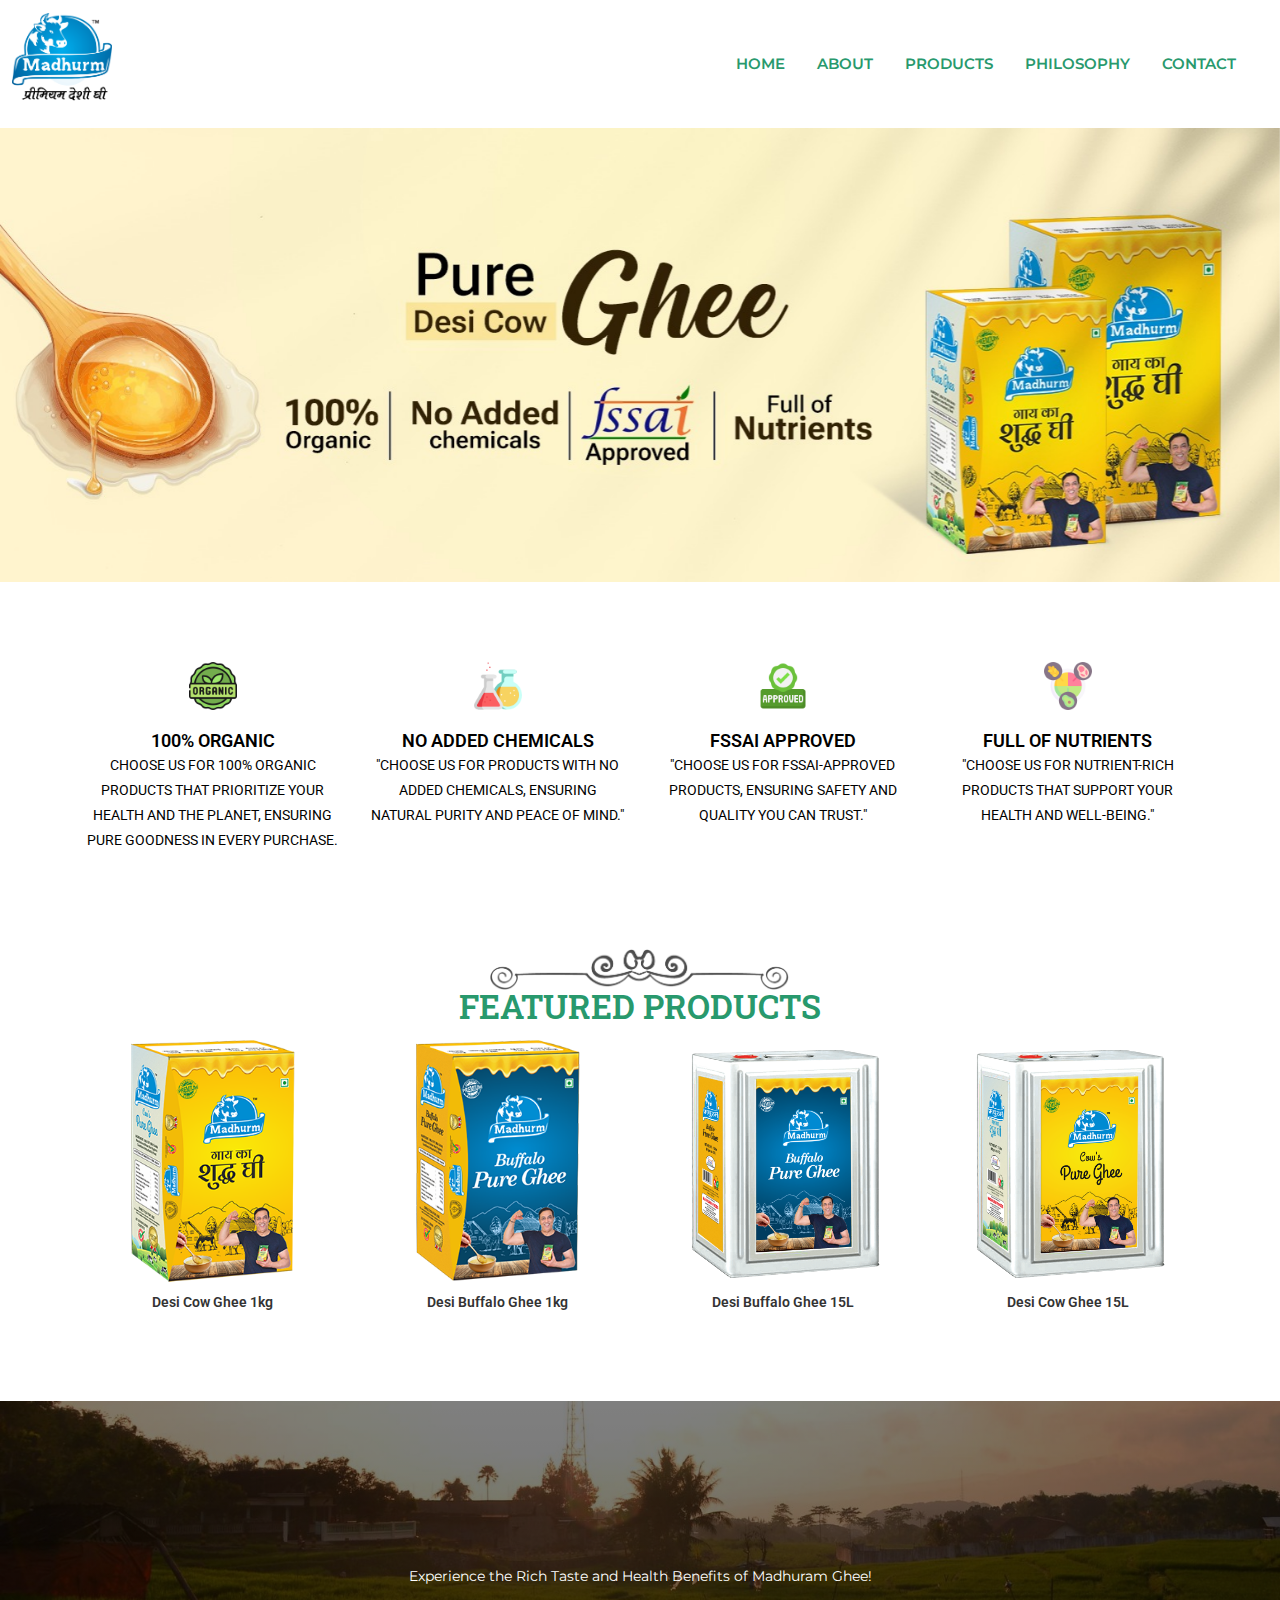
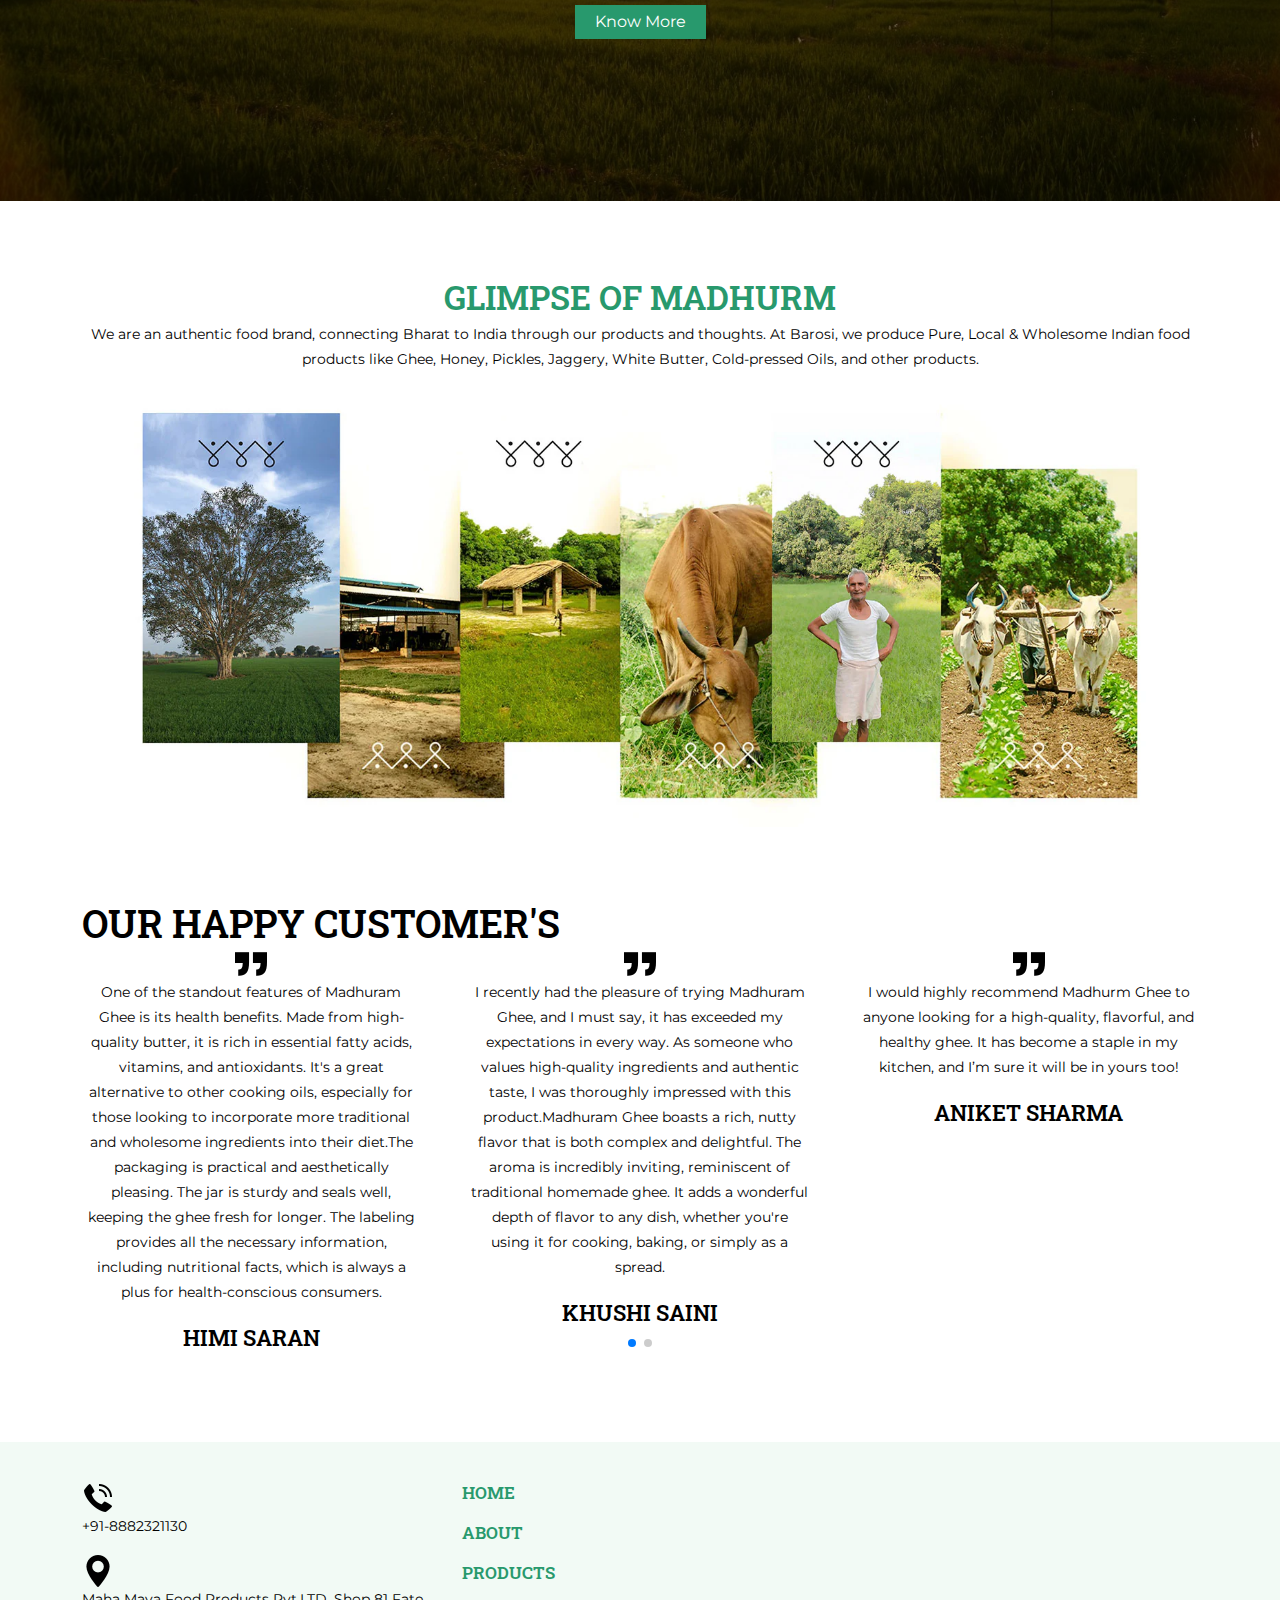
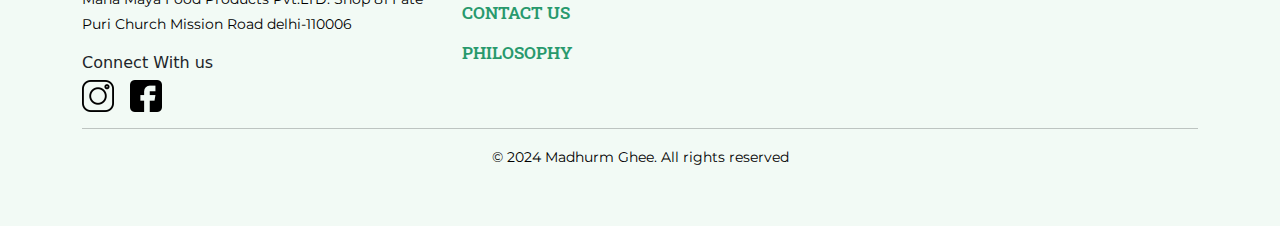
<file: index.html>
<!doctype html>
<html lang="en">

<head>
    <meta charset="utf-8">
    <meta name="viewport" content="width=device-width, initial-scale=1">
    <title>Madhurm Ghee</title>
    <link rel="stylesheet" href="CSS/style.css">
    <link href="https://cdn.jsdelivr.net/npm/bootstrap@5.3.3/dist/css/bootstrap.min.css" rel="stylesheet"
        integrity="sha384-QWTKZyjpPEjISv5WaRU9OFeRpok6YctnYmDr5pNlyT2bRjXh0JMhjY6hW+ALEwIH" crossorigin="anonymous">
    <link rel="preconnect" href="https://fonts.googleapis.com">
    <link rel="preconnect" href="https://fonts.gstatic.com" crossorigin>
    <link href="https://fonts.googleapis.com/css2?family=Montserrat:ital,wght@0,100..900;1,100..900&family=Roboto+Slab:wght@100..900&family=Roboto:ital,wght@0,100;0,300;0,400;0,500;0,700;0,900;1,100;1,300;1,400;1,500;1,700;1,900&display=swap"
        rel="stylesheet">
    <link rel="stylesheet" href="https://unpkg.com/aos@next/dist/aos.css" />
    <!-- Link Swiper's CSS -->
    <link rel="stylesheet" href="https://cdn.jsdelivr.net/npm/swiper@11/swiper-bundle.min.css" />
    <style>
        .swiper {
          width: 100%;
          height: 100%;
        }
        .swiper-slide {
          text-align: center;
          font-size: 18px;
          background: #fff;
          display: flex;
          justify-content: center;
          align-items: center;
        }
    </style>
</head>

<body>

    <header>
        <!-- <div class="container top-nav">
            <div class="d-flex  justify-content-between ">
                <div class="d-flex align-items-center gap-2">
                    <a
                        href="https://www.instagram.com/madhurmghee?utm_source=ig_web_button_share_sheet&igsh=ZDNlZDc0MzIxNw==">
                        <div class="img-box"><img src="Images/instagram.png" width="32px" alt=""></div>
                    </a>
                    <a href="https://www.facebook.com/MadhurmGheeIndia/">
                        <div class="img-box"><img src="Images/facebook.png" width="32px" alt=""></div>
                    </a>
                </div>
                <div class="d-flex align-items-center gap-2">
                    <img src="Images/telephone-call.png" width="32px" alt="">
                    <p class="m-0">+91-8882321130</p>
                </div>
            </div>
        </div>
        <hr class="m-0"> -->
        <nav class="navbar navbar-dark navbar-expand-lg">
            <div class="container-fluid">
              <a class="navbar-brand" href="index.html">
                <img src="Images/logo.png" width="100px" alt="">
              </a>
              <button class="navbar-toggler" type="button" style="background: #000;" data-bs-toggle="offcanvas" data-bs-target="#offcanvasDarkNavbar" aria-controls="offcanvasDarkNavbar" aria-label="Toggle navigation">
                <span class="navbar-toggler-icon"></span>
              </button>
              <div class="offcanvas offcanvas-start" tabindex="-1" id="offcanvasDarkNavbar" aria-labelledby="offcanvasDarkNavbarLabel">
                <div class="offcanvas-header">
                  <h5 class="offcanvas-title" id="offcanvasDarkNavbarLabel">
                    <img src="Images/logo.png" width="100px" alt="">
                  </h5>
                  <button type="button" class="btn-close" data-bs-dismiss="offcanvas" aria-label="Close"></button>
                </div>
                <div class="offcanvas-body">
                  <ul class="navbar-nav justify-content-end flex-grow-1 pe-3">
                    <li class="nav-item px-2">
                        <a class="nav-link" href="index.html">Home</a>
                    </li>
                    <li class="nav-item px-2">
                        <a class="nav-link" href="about.html">About</a>
                    </li>
                    <li class="nav-item px-2">
                        <a class="nav-link" href="products.html">Products</a>
                    </li>
                    <li class="nav-item px-2">
                        <a class="nav-link" href="philosophy.html">Philosophy</a>
                    </li>
                    <li class="nav-item px-2">
                        <a class="nav-link" href="contact.html">Contact</a>
                    </li>
                  </ul>
                </div>
              </div>
            </div>
          </nav>
    </header>

    <main>
        <section class="banner" id="home">
            <div id="carouselExampleInterval" class="carousel slide" data-bs-ride="carousel" data-bs-pause="false">
                <div class="carousel-inner">
                    <div class="carousel-item active" data-bs-interval="3000">
                        <img src="Images/banner.jpg" class="img-fluid d-none d-lg-block" alt="">
                        <img src="Images/mobile-banner.jpg" class="img-fluid d-block d-lg-none" width="100%"
                            height="100%" alt="">
                    </div>
                    <div class="carousel-item" data-bs-interval="3000">
                        <img src="Images/banner-2.jpg" class="img-fluid d-none d-lg-block" alt="">
                        <img src="Images/mobile-banner-2.jpg" class="img-fluid d-block d-lg-none" width="100%"
                            height="100%" alt="">
                    </div>
                </div>
            </div>
        </section>

        <section class="about" id="about">
            <div class="container">
                <div class="row">
                    <div class="col-lg-3 col-6 text-center">
                        <div class="col-box">
                            <img src="Images/organic.png" width="48" alt="">
                            <h3>100% Organic</h3>
                            <p>Choose us for 100% organic products that prioritize your health and the planet, ensuring
                                pure goodness in every purchase.</p>
                        </div>
                    </div>
                    <div class="col-lg-3 col-6 text-center">
                        <div class="col-box">
                            <img src="Images/chemistry.png" width="48" alt="">
                            <h3>No Added Chemicals</h3>
                            <p>"Choose us for products with no added chemicals, ensuring natural purity and peace of
                                mind."</p>
                        </div>
                    </div>
                    <div class="col-lg-3 col-6 text-center">
                        <div class="col-box">
                            <img src="Images/approved.png" width="48" alt="">
                            <h3>Fssai Approved</h3>
                            <p>"Choose us for FSSAI-approved products, ensuring safety and quality you can trust."</p>
                        </div>
                    </div>
                    <div class="col-lg-3 col-6 text-center">
                        <div class="col-box">
                            <img src="Images/nutrition.png" width="48" alt="">
                            <h3>Full Of Nutrients</h3>
                            <p>"Choose us for nutrient-rich products that support your health and well-being."</p>
                        </div>
                    </div>
                </div>
            </div>
        </section>

        <section class="products" id="product">
            <div class="container">
                <div class="row">
                    <div class="col-12 text-center">
                        <img src="Images/vector-6.png" class="vector" alt="">
                        <h2>Featured Products</h2>
                    </div>
                    <div class="col-lg-3 col-6">
                        <div class="box text-center">
                            <img src="Images/1kg-one.png" class="product img-fluid" alt="">
                            <h4>Desi Cow Ghee 1kg</h4>
                        </div>
                    </div>
                    <div class="col-lg-3 col-6">
                        <div class="box text-center">
                            <img src="Images/1kg-two.png" class="product img-fluid" alt="">
                            <h4>Desi Buffalo Ghee 1kg</h4>
                        </div>
                    </div>
                    <div class="col-lg-3 col-6">

                        
                        <div class="box text-center">
                            <img src="Images/15-kg-buffalo.png" class="product img-fluid" alt="">
                            <h4>Desi Buffalo Ghee 15L</h4>
                        </div>
                    </div>
                    <div class="col-lg-3 col-6">
                        <div class="box text-center">
                            <img src="Images/15-kg-cow.png" class="product img-fluid" alt="">
                            <h4>Desi Cow Ghee 15L</h4>
                        </div>
                    </div>
                </div>
            </div>
        </section>

        <section class="bg">
            <p>Experience the Rich Taste and Health Benefits of Madhuram Ghee!</p>
            <button><a href="contact.html">Know More</a></button>
        </section>

        <section class="gallery">
            <div class="container">
                <div class="row">
                    <div class="col-12 text-center">
                        <h2>Glimpse of Madhurm</h2>
                        <p>We are an authentic food brand, connecting Bharat to India through our products and thoughts.
                            At Barosi, we produce Pure, Local & Wholesome Indian food products like Ghee, Honey,
                            Pickles, Jaggery, White Butter, Cold-pressed Oils, and other products.</p>
                        <img src="Images/banner_new.webp" class="img-fluid" alt="">
                    </div>
                </div>
            </div>
        </section>

        <section class="testimonials">
            <div class="container">
                <!-- Swiper -->
                 <h2>Our Happy Customer's</h2>
                <div class="swiper mySwiper">
                    <div class="swiper-wrapper">
                    <div class="swiper-slide">
                        <div class="col-box">
                            <img src="Images/inverted-commas.png" width="32px" alt="">
                            <p>One of the standout features of Madhuram Ghee is its health benefits. Made from high-quality butter, it is rich in essential fatty acids, vitamins, and antioxidants. It's a great alternative to other cooking oils, especially for those looking to incorporate more traditional and wholesome ingredients into their diet.The packaging is practical and aesthetically pleasing. The jar is sturdy and seals well, keeping the ghee fresh for longer. The labeling provides all the necessary information, including nutritional facts, which is always a plus for health-conscious consumers.</p>
                            <h4>Himi Saran</h4>
                        </div>
                    </div>
                    <div class="swiper-slide">
                        <div class="col-box">
                            <img src="Images/inverted-commas.png" width="32px" alt="">
                            <p>I recently had the pleasure of trying Madhuram Ghee, and I must say, it has exceeded my expectations in every way. As someone who values high-quality ingredients and authentic taste, I was thoroughly impressed with this product.Madhuram Ghee boasts a rich, nutty flavor that is both complex and delightful. The aroma is incredibly inviting, reminiscent of traditional homemade ghee. It adds a wonderful depth of flavor to any dish, whether you're using it for cooking, baking, or simply as a spread.</p>
                            <h4>Khushi Saini</h4>
                        </div>
                    </div>
                    <div class="swiper-slide">
                        <div class="col-box">
                            <img src="Images/inverted-commas.png" width="32px" alt="">
                            <p>I would highly recommend Madhurm Ghee to anyone looking for a high-quality, flavorful, and healthy ghee. It has become a staple in my kitchen, and I’m sure it will be in yours too!</p>
                            <h4>Aniket Sharma</h4>
                        </div>
                    </div>
                    <div class="swiper-slide">
                        <div class="col-box">
                            <img src="Images/inverted-commas.png" width="32px" alt="">
                            <p>“Madhuram” introduces us to Sabu, Thaju, Ravi, and other bystanders in a government hospital. The film’s saccharine story explores love, relationships, and the human spirit.</p>
                            <h4>Saurav Dhakar</h4>
                        </div>
                    </div>
                    </div>
                    <div class="swiper-pagination"></div>
                </div>
            </div>
        </section>

    </main>

    <footer>
        <div class="foot">
            <div class="container">
                <div class="row">
                    <!-- <div class="col-12 lines text-center">
                        <img src="Images/vector-4.png" height="40px" alt="">
                    </div> -->
                    <div class="col-lg-4 col-12">
                        <div class="img-box"><img src="Images/telephone-call.png" width="32" alt=""></div>
                        <p>+91-8882321130</p>
                        <div class="img-box"><img src="Images/maps-and-flags.png" width="32" alt=""></div>
                        <p>Maha Maya Food Products Pvt.LTD. Shop 81 Fate Puri Church Mission Road delhi-110006</p>
                        <h6>Connect With us</h6>
                        <div class="d-flex gap-3">
                            <a
                                href="https://www.instagram.com/madhurmghee?utm_source=ig_web_button_share_sheet&igsh=ZDNlZDc0MzIxNw==">
                                <div class="img-box"><img src="Images/instagram.png" width="32px" alt=""></div>
                            </a>
                            <a href="https://www.facebook.com/MadhurmGheeIndia/">
                                <div class="img-box"><img src="Images/facebook.png" width="32px" alt=""></div>
                            </a>
                        </div>
                    </div>
                    <div class="col-lg-4 col-6">
                        <li class="mb-3"><a href="index.html">Home</a></li>
                        <li class="mb-3"><a href="about.html">About</a></li>
                        <li class="mb-3"><a href="products.html">Products</a></li>
                        <li class="mb-3"><a href="contact.html">Contact Us</a></li>
                        <li><a href="philosophy.html">Philosophy</a></li>
                    </div>
                    <div class="col-lg-4 col-6">
                        <iframe
                            src="https://www.google.com/maps/embed?pb=!1m18!1m12!1m3!1d15266325.088301029!2d67.93639210038769!3d20.90708285627668!2m3!1f0!2f0!3f0!3m2!1i1024!2i768!4f13.1!3m3!1m2!1s0x390cfdd363816b4f%3A0x160fa157b824fc33!2sMadhurm%20Desi%20Ghee%20%7C%20Chandni%20Chowk!5e0!3m2!1sen!2sin!4v1721043245165!5m2!1sen!2sin"
                            width="100%" height="200" style="border:0;" allowfullscreen="" loading="lazy"
                            referrerpolicy="no-referrer-when-downgrade"></iframe>
                    </div>
                    <div class="col-12 text-center">
                        <hr>
                        <p>© 2024 Madhurm Ghee. All rights reserved</p>
                    </div>
                </div>
            </div>
        </div>
    </footer>


    <!-- Swiper JS -->
    <script src="https://cdn.jsdelivr.net/npm/swiper@11/swiper-bundle.min.js"></script>
    
    <!-- Initialize Swiper -->
    <script>
        var swiper = new Swiper(".mySwiper", {
            slidesPerView: 1,
            spaceBetween: 10,
            pagination: {
                el: ".swiper-pagination",
                clickable: true,
            },
            breakpoints: {
                640: {
                    slidesPerView: 1,
                    spaceBetween: 20,
                },
                768: {
                    slidesPerView: 2,
                    spaceBetween: 40,
                },
                1024: {
                    slidesPerView: 3,
                    spaceBetween: 50,
                },
            },
        });
    </script>
    <script src="https://cdn.jsdelivr.net/npm/bootstrap@5.3.3/dist/js/bootstrap.bundle.min.js"
        integrity="sha384-YvpcrYf0tY3lHB60NNkmXc5s9fDVZLESaAA55NDzOxhy9GkcIdslK1eN7N6jIeHz"
        crossorigin="anonymous"></script>
    <script src="https://unpkg.com/aos@next/dist/aos.js"></script>
    <script>
        AOS.init();
    </script>

</body>

</html>
</file>
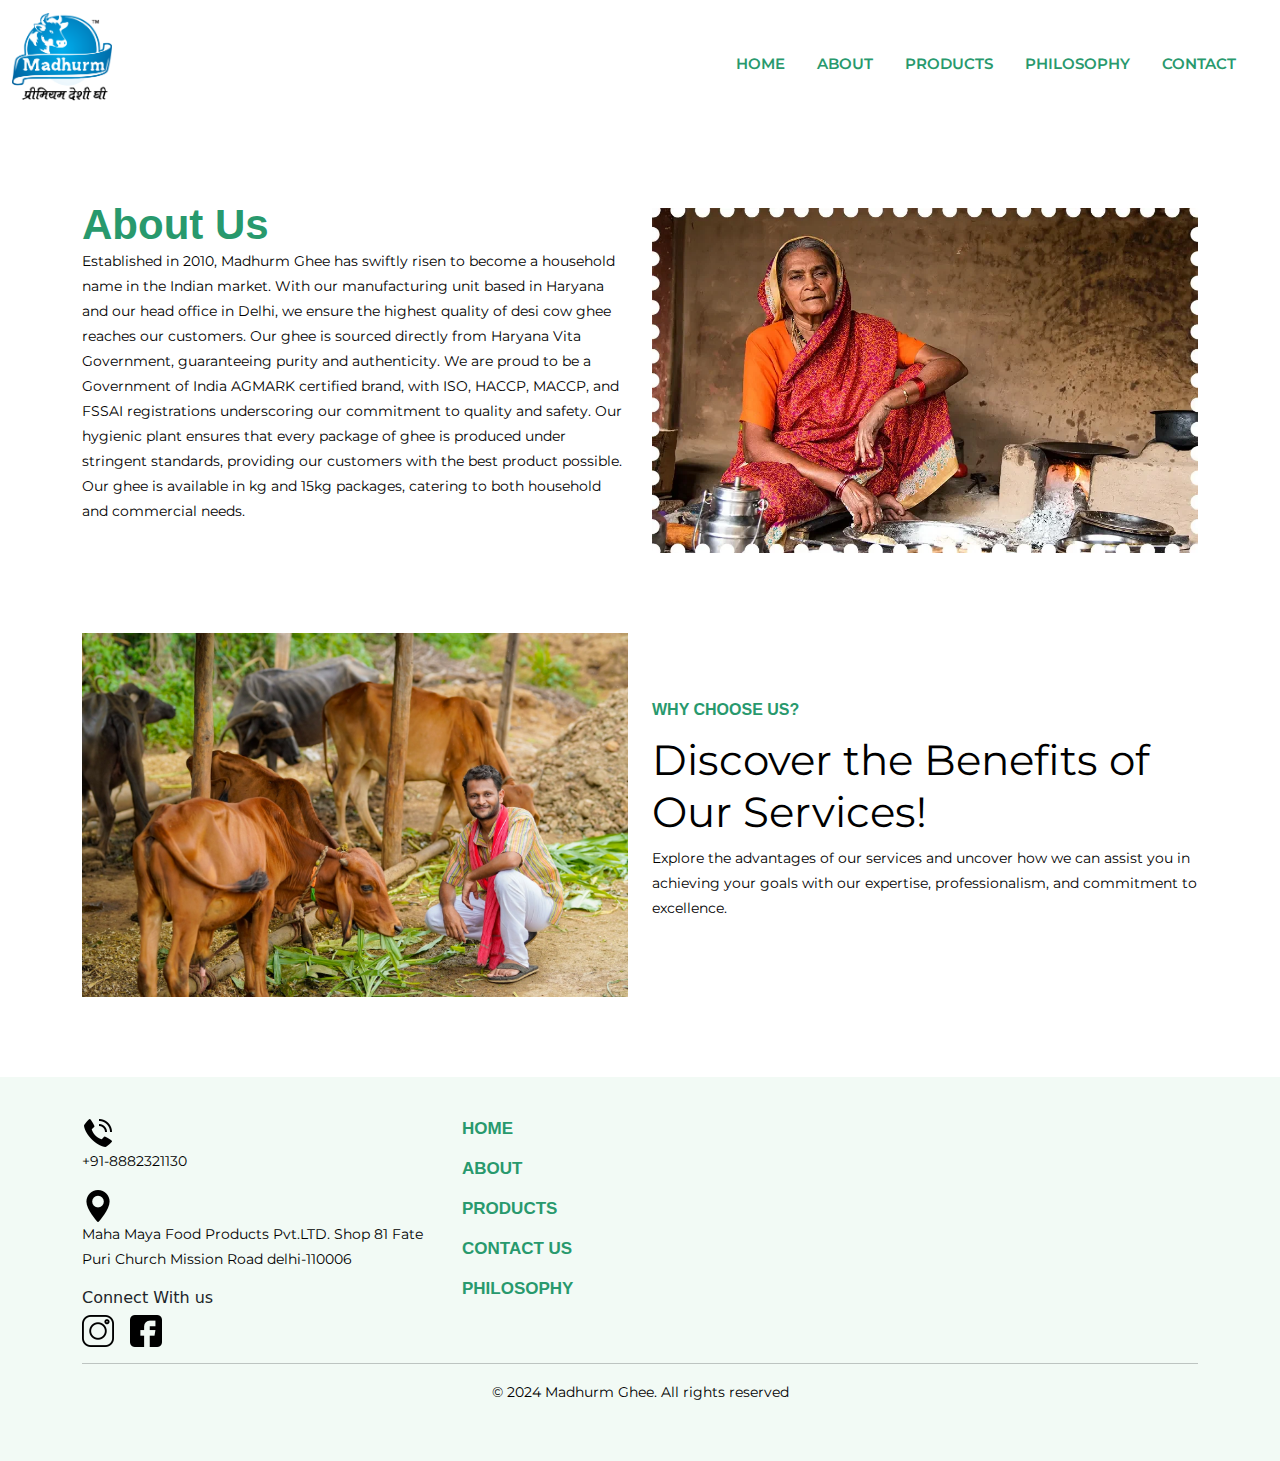
<file: about.html>
<!doctype html>
<html lang="en">

<head>
    <meta charset="utf-8">
    <meta name="viewport" content="width=device-width, initial-scale=1">
    <title>Madhurm Ghee</title>
    <link rel="stylesheet" href="CSS/style.css">
    <link href="https://cdn.jsdelivr.net/npm/bootstrap@5.3.3/dist/css/bootstrap.min.css" rel="stylesheet"
        integrity="sha384-QWTKZyjpPEjISv5WaRU9OFeRpok6YctnYmDr5pNlyT2bRjXh0JMhjY6hW+ALEwIH" crossorigin="anonymous">
    <link rel="preconnect" href="https://fonts.googleapis.com">
    <link rel="preconnect" href="https://fonts.gstatic.com" crossorigin>
    <link
        href="https://fonts.googleapis.com/css2?family=Montserrat:ital,wght@0,100..900;1,100..900&family=Oswald:wght@200..700&family=Poppins:ital,wght@0,100;0,200;0,300;0,400;0,500;0,600;0,700;0,800;0,900;1,100;1,200;1,300;1,400;1,500;1,600;1,700;1,800;1,900&display=swap"
        rel="stylesheet">
    <link rel="stylesheet" href="https://unpkg.com/aos@next/dist/aos.css" />
</head>

<body>
    <header>
        <!-- <div class="container top-nav">
            <div class="d-flex  justify-content-between ">
                <div class="d-flex align-items-center gap-2">
                    <a
                        href="https://www.instagram.com/madhurmghee?utm_source=ig_web_button_share_sheet&igsh=ZDNlZDc0MzIxNw==">
                        <div class="img-box"><img src="Images/instagram.png" width="32px" alt=""></div>
                    </a>
                    <a href="https://www.facebook.com/MadhurmGheeIndia/">
                        <div class="img-box"><img src="Images/facebook.png" width="32px" alt=""></div>
                    </a>
                </div>
                <div class="d-flex align-items-center gap-2">
                    <img src="Images/telephone-call.png" width="32px" alt="">
                    <p class="m-0">+91-8882321130</p>
                </div>
            </div>
        </div>
        <hr class="m-0"> -->
        <nav class="navbar navbar-dark navbar-expand-lg">
            <div class="container-fluid">
              <a class="navbar-brand" href="index.html">
                <img src="Images/logo.png" width="100px" alt="">
              </a>
              <button class="navbar-toggler" type="button" style="background: #000;" data-bs-toggle="offcanvas" data-bs-target="#offcanvasDarkNavbar" aria-controls="offcanvasDarkNavbar" aria-label="Toggle navigation">
                <span class="navbar-toggler-icon"></span>
              </button>
              <div class="offcanvas offcanvas-start" tabindex="-1" id="offcanvasDarkNavbar" aria-labelledby="offcanvasDarkNavbarLabel">
                <div class="offcanvas-header">
                  <h5 class="offcanvas-title" id="offcanvasDarkNavbarLabel">
                    <img src="Images/logo.png" width="100px" alt="">
                  </h5>
                  <button type="button" class="btn-close" data-bs-dismiss="offcanvas" aria-label="Close"></button>
                </div>
                <div class="offcanvas-body">
                  <ul class="navbar-nav justify-content-end flex-grow-1 pe-3">
                    <li class="nav-item px-2">
                        <a class="nav-link" href="index.html">Home</a>
                    </li>
                    <li class="nav-item px-2">
                        <a class="nav-link" href="about.html">About</a>
                    </li>
                    <li class="nav-item px-2">
                        <a class="nav-link" href="products.html">Products</a>
                    </li>
                    <li class="nav-item px-2">
                        <a class="nav-link" href="philosophy.html">Philosophy</a>
                    </li>
                    <li class="nav-item px-2">
                        <a class="nav-link" href="contact.html">Contact</a>
                    </li>
                  </ul>
                </div>
              </div>
            </div>
          </nav>
    </header>

    <main>


        <section class="about-us">
            <div class="container">
                <div class="row">
                    <div class="col-lg-6 col-12">
                        <h2>About Us</h2>
                        <p>Established in 2010, Madhurm Ghee has swiftly risen to become a household name in the Indian market. With our manufacturing unit based in Haryana and our head office in Delhi, we ensure the highest quality of desi cow ghee reaches our customers. Our ghee is sourced directly from Haryana Vita Government, guaranteeing purity and authenticity. We are proud to be a Government of India AGMARK certified brand, with ISO, HACCP, MACCP, and FSSAI registrations underscoring our commitment to quality and safety. Our hygienic plant ensures that every package of ghee is produced under stringent standards, providing our customers with the best product possible. Our ghee is available in kg and 15kg packages, catering to both household and commercial needs.</p>
                    </div>
                    <div class="col-lg-6 col-12">
                        <img src="Images/sample-about.webp" class="img-fluid" alt="">
                    </div>
                </div>
            </div>
        </section>

        <section class="why-choose-us">
            <div class="container">
                <div class="row">
                    <div class="col-lg-6 col-12">
                        <img src="Images/village.jpg" class="img-fluid" alt="">
                    </div>
                    <div class="col-lg-6 col-12 d-flex justify-content-center flex-column">
                        <h6>WHY CHOOSE US?</h6>
                        <h1>Discover the Benefits of Our Services!</h1>
                        <p>Explore the advantages of our services and uncover how we can assist you in achieving your goals with our expertise, professionalism, and commitment to excellence.</p>
                    </div>
                </div>
            </div>
        </section>

    </main>
   
    <footer>
        <div class="foot">
            <div class="container">
                <div class="row">
                    <!-- <div class="col-12 lines text-center">
                        <img src="Images/vector-4.png" height="40px" alt="">
                    </div> -->
                    <div class="col-lg-4 col-12">
                        <div class="img-box"><img src="Images/telephone-call.png" width="32" alt=""></div>
                        <p>+91-8882321130</p>
                        <div class="img-box"><img src="Images/maps-and-flags.png" width="32" alt=""></div>
                        <p>Maha Maya Food Products Pvt.LTD. Shop 81 Fate Puri Church Mission Road delhi-110006</p>
                        <h6>Connect With us</h6>
                        <div class="d-flex gap-3">
                            <a
                                href="https://www.instagram.com/madhurmghee?utm_source=ig_web_button_share_sheet&igsh=ZDNlZDc0MzIxNw==">
                                <div class="img-box"><img src="Images/instagram.png" width="32px" alt=""></div>
                            </a>
                            <a href="https://www.facebook.com/MadhurmGheeIndia/">
                                <div class="img-box"><img src="Images/facebook.png" width="32px" alt=""></div>
                            </a>
                        </div>
                    </div>
                    <div class="col-lg-4 col-6">
                        <li class="mb-3"><a href="index.html">Home</a></li>
                        <li class="mb-3"><a href="about.html">About</a></li>
                        <li class="mb-3"><a href="products.html">Products</a></li>
                        <li class="mb-3"><a href="contact.html">Contact Us</a></li>
                        <li><a href="philosophy.html">Philosophy</a></li>
                    </div>
                    <div class="col-lg-4 col-6">
                        <iframe
                            src="https://www.google.com/maps/embed?pb=!1m18!1m12!1m3!1d15266325.088301029!2d67.93639210038769!3d20.90708285627668!2m3!1f0!2f0!3f0!3m2!1i1024!2i768!4f13.1!3m3!1m2!1s0x390cfdd363816b4f%3A0x160fa157b824fc33!2sMadhurm%20Desi%20Ghee%20%7C%20Chandni%20Chowk!5e0!3m2!1sen!2sin!4v1721043245165!5m2!1sen!2sin"
                            width="100%" height="200" style="border:0;" allowfullscreen="" loading="lazy"
                            referrerpolicy="no-referrer-when-downgrade"></iframe>
                    </div>
                    <div class="col-12 text-center">
                        <hr>
                        <p>© 2024 Madhurm Ghee. All rights reserved</p>
                    </div>
                </div>
            </div>
        </div>
    </footer>

    <script src="https://cdn.jsdelivr.net/npm/bootstrap@5.3.3/dist/js/bootstrap.bundle.min.js"
        integrity="sha384-YvpcrYf0tY3lHB60NNkmXc5s9fDVZLESaAA55NDzOxhy9GkcIdslK1eN7N6jIeHz"
        crossorigin="anonymous"></script>
    <script src="https://unpkg.com/aos@next/dist/aos.js"></script>
    <script>
        AOS.init();
    </script>
</body>

</html>
</file>
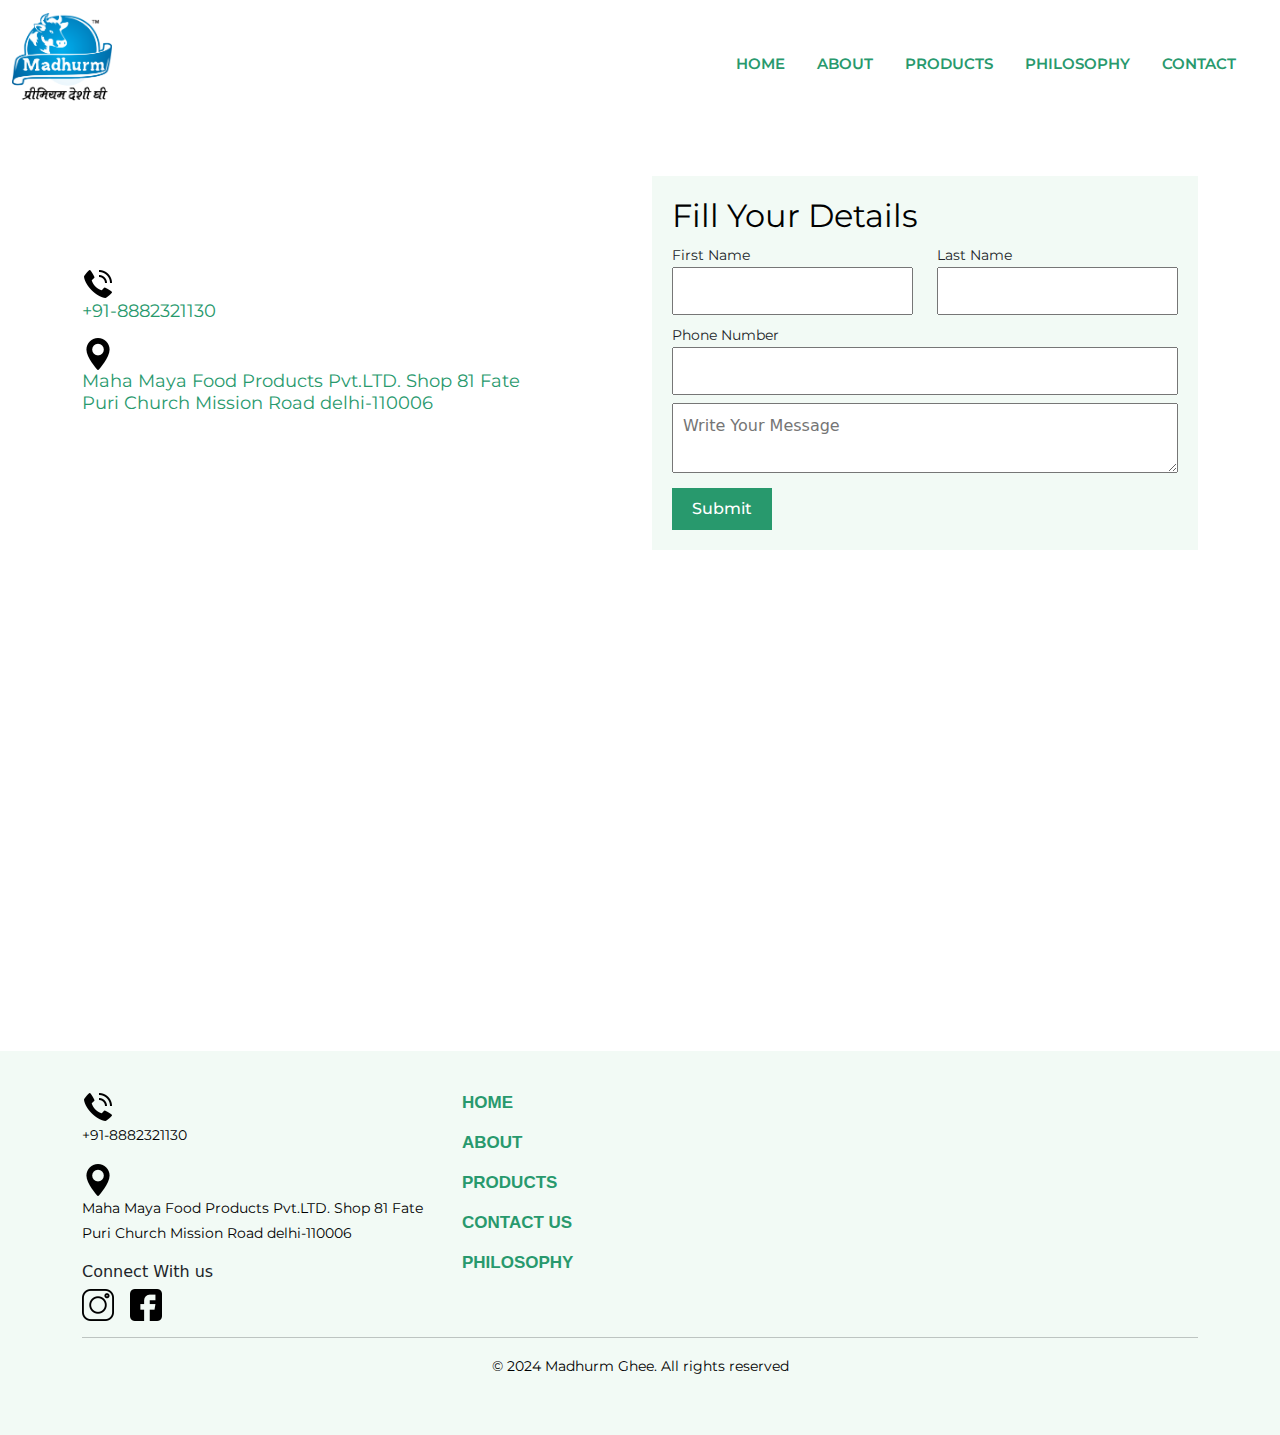
<file: contact.html>
<!doctype html>
<html lang="en">

<head>
    <meta charset="utf-8">
    <meta name="viewport" content="width=device-width, initial-scale=1">
    <title>Madhurm Ghee</title>
    <link rel="stylesheet" href="CSS/style.css">
    <link href="https://cdn.jsdelivr.net/npm/bootstrap@5.3.3/dist/css/bootstrap.min.css" rel="stylesheet"
        integrity="sha384-QWTKZyjpPEjISv5WaRU9OFeRpok6YctnYmDr5pNlyT2bRjXh0JMhjY6hW+ALEwIH" crossorigin="anonymous">
    <link rel="preconnect" href="https://fonts.googleapis.com">
    <link rel="preconnect" href="https://fonts.gstatic.com" crossorigin>
    <link
        href="https://fonts.googleapis.com/css2?family=Montserrat:ital,wght@0,100..900;1,100..900&family=Oswald:wght@200..700&family=Poppins:ital,wght@0,100;0,200;0,300;0,400;0,500;0,600;0,700;0,800;0,900;1,100;1,200;1,300;1,400;1,500;1,600;1,700;1,800;1,900&display=swap"
        rel="stylesheet">
    <link rel="stylesheet" href="https://unpkg.com/aos@next/dist/aos.css" />
</head>

<body>
    <header>
        <!-- <div class="container top-nav">
            <div class="d-flex  justify-content-between ">
                <div class="d-flex align-items-center gap-2">
                    <a
                        href="https://www.instagram.com/madhurmghee?utm_source=ig_web_button_share_sheet&igsh=ZDNlZDc0MzIxNw==">
                        <div class="img-box"><img src="Images/instagram.png" width="32px" alt=""></div>
                    </a>
                    <a href="https://www.facebook.com/MadhurmGheeIndia/">
                        <div class="img-box"><img src="Images/facebook.png" width="32px" alt=""></div>
                    </a>
                </div>
                <div class="d-flex align-items-center gap-2">
                    <img src="Images/telephone-call.png" width="32px" alt="">
                    <p class="m-0">+91-8882321130</p>
                </div>
            </div>
        </div>
        <hr class="m-0"> -->
        <nav class="navbar navbar-dark navbar-expand-lg">
            <div class="container-fluid">
              <a class="navbar-brand" href="index.html">
                <img src="Images/logo.png" width="100px" alt="">
              </a>
              <button class="navbar-toggler" type="button" style="background: #000;" data-bs-toggle="offcanvas" data-bs-target="#offcanvasDarkNavbar" aria-controls="offcanvasDarkNavbar" aria-label="Toggle navigation">
                <span class="navbar-toggler-icon"></span>
              </button>
              <div class="offcanvas offcanvas-start" tabindex="-1" id="offcanvasDarkNavbar" aria-labelledby="offcanvasDarkNavbarLabel">
                <div class="offcanvas-header">
                  <h5 class="offcanvas-title" id="offcanvasDarkNavbarLabel">
                    <img src="Images/logo.png" width="100px" alt="">
                  </h5>
                  <button type="button" class="btn-close" data-bs-dismiss="offcanvas" aria-label="Close"></button>
                </div>
                <div class="offcanvas-body">
                  <ul class="navbar-nav justify-content-end flex-grow-1 pe-3">
                    <li class="nav-item px-2">
                        <a class="nav-link" href="index.html">Home</a>
                    </li>
                    <li class="nav-item px-2">
                        <a class="nav-link" href="about.html">About</a>
                    </li>
                    <li class="nav-item px-2">
                        <a class="nav-link" href="products.html">Products</a>
                    </li>
                    <li class="nav-item px-2">
                        <a class="nav-link" href="philosophy.html">Philosophy</a>
                    </li>
                    <li class="nav-item px-2">
                        <a class="nav-link" href="contact.html">Contact</a>
                    </li>
                  </ul>
                </div>
              </div>
            </div>
          </nav>
    </header>

    <main>

      <section class="contact-details py-5">
        <div class="container">
            <div class="row">
                <div class="col-lg-6 col-12 d-flex justify-content-center flex-column">
                    <div class="img-box"><img src="Images/telephone-call.png" width="32" alt=""></div>
                        <p>+91-8882321130</p>
                        <div class="img-box"><img src="Images/maps-and-flags.png" width="32" alt=""></div>
                        <p>Maha Maya Food Products Pvt.LTD. Shop 81 Fate <br> Puri Church Mission Road delhi-110006</p>
                        <h6 class="text-white">Connect With us</h6>
                </div>
                <div class="col-lg-6 col-12">
                    <div class="form-box">
                        <h3>Fill Your Details</h3>
                        <form action="">
                            <div class="row">
                                <div class="col-12 col-lg-6 mb-2">
                                    <label for="">First Name</label>
                                    <input type="text" name="" id="">
                                </div>
                                <div class="col-12 col-lg-6 mb-2">
                                    <label for="">Last Name</label>
                                    <input type="text">
                                </div>
                                <div class="col-12 mb-2">
                                    <label for="">Phone Number</label>
                                    <input type="text" name="" id="">
                                </div>
                                <div class="col-12 mb-2"> 
                                    <textarea name="" id="" placeholder="Write Your Message"></textarea>
                                </div>
                                <div class="col-12">
                                    <button>Submit</button>
                                </div>
                            </div>
                        </form>
                    </div>
                </div>
            </div>
        </div>
      </section>

      <div class="container py-5">
        <iframe
                            src="https://www.google.com/maps/embed?pb=!1m18!1m12!1m3!1d15266325.088301029!2d67.93639210038769!3d20.90708285627668!2m3!1f0!2f0!3f0!3m2!1i1024!2i768!4f13.1!3m3!1m2!1s0x390cfdd363816b4f%3A0x160fa157b824fc33!2sMadhurm%20Desi%20Ghee%20%7C%20Chandni%20Chowk!5e0!3m2!1sen!2sin!4v1721043245165!5m2!1sen!2sin"
                            width="100%" height="350" style="border:0;" allowfullscreen="" loading="lazy"
                            referrerpolicy="no-referrer-when-downgrade"></iframe>
      </div>

    </main>
   
    <footer>
        <div class="foot">
            <div class="container">
                <div class="row">
                    <!-- <div class="col-12 lines text-center">
                        <img src="Images/vector-4.png" height="40px" alt="">
                    </div> -->
                    <div class="col-lg-4 col-12">
                        <div class="img-box"><img src="Images/telephone-call.png" width="32" alt=""></div>
                        <p>+91-8882321130</p>
                        <div class="img-box"><img src="Images/maps-and-flags.png" width="32" alt=""></div>
                        <p>Maha Maya Food Products Pvt.LTD. Shop 81 Fate Puri Church Mission Road delhi-110006</p>
                        <h6>Connect With us</h6>
                        <div class="d-flex gap-3">
                            <a
                                href="https://www.instagram.com/madhurmghee?utm_source=ig_web_button_share_sheet&igsh=ZDNlZDc0MzIxNw==">
                                <div class="img-box"><img src="Images/instagram.png" width="32px" alt=""></div>
                            </a>
                            <a href="https://www.facebook.com/MadhurmGheeIndia/">
                                <div class="img-box"><img src="Images/facebook.png" width="32px" alt=""></div>
                            </a>
                        </div>
                    </div>
                    <div class="col-lg-4 col-6">
                        <li class="mb-3"><a href="index.html">Home</a></li>
                        <li class="mb-3"><a href="about.html">About</a></li>
                        <li class="mb-3"><a href="products.html">Products</a></li>
                        <li class="mb-3"><a href="contact.html">Contact Us</a></li>
                        <li><a href="philosophy.html">Philosophy</a></li>
                    </div>
                    <div class="col-lg-4 col-6">
                        <iframe
                            src="https://www.google.com/maps/embed?pb=!1m18!1m12!1m3!1d15266325.088301029!2d67.93639210038769!3d20.90708285627668!2m3!1f0!2f0!3f0!3m2!1i1024!2i768!4f13.1!3m3!1m2!1s0x390cfdd363816b4f%3A0x160fa157b824fc33!2sMadhurm%20Desi%20Ghee%20%7C%20Chandni%20Chowk!5e0!3m2!1sen!2sin!4v1721043245165!5m2!1sen!2sin"
                            width="100%" height="200" style="border:0;" allowfullscreen="" loading="lazy"
                            referrerpolicy="no-referrer-when-downgrade"></iframe>
                    </div>
                    <div class="col-12 text-center">
                        <hr>
                        <p>© 2024 Madhurm Ghee. All rights reserved</p>
                    </div>
                </div>
            </div>
        </div>
    </footer>

    <script src="https://cdn.jsdelivr.net/npm/bootstrap@5.3.3/dist/js/bootstrap.bundle.min.js"
        integrity="sha384-YvpcrYf0tY3lHB60NNkmXc5s9fDVZLESaAA55NDzOxhy9GkcIdslK1eN7N6jIeHz"
        crossorigin="anonymous"></script>
    <script src="https://unpkg.com/aos@next/dist/aos.js"></script>
    <script>
        AOS.init();
    </script>
</body>

</html>
</file>
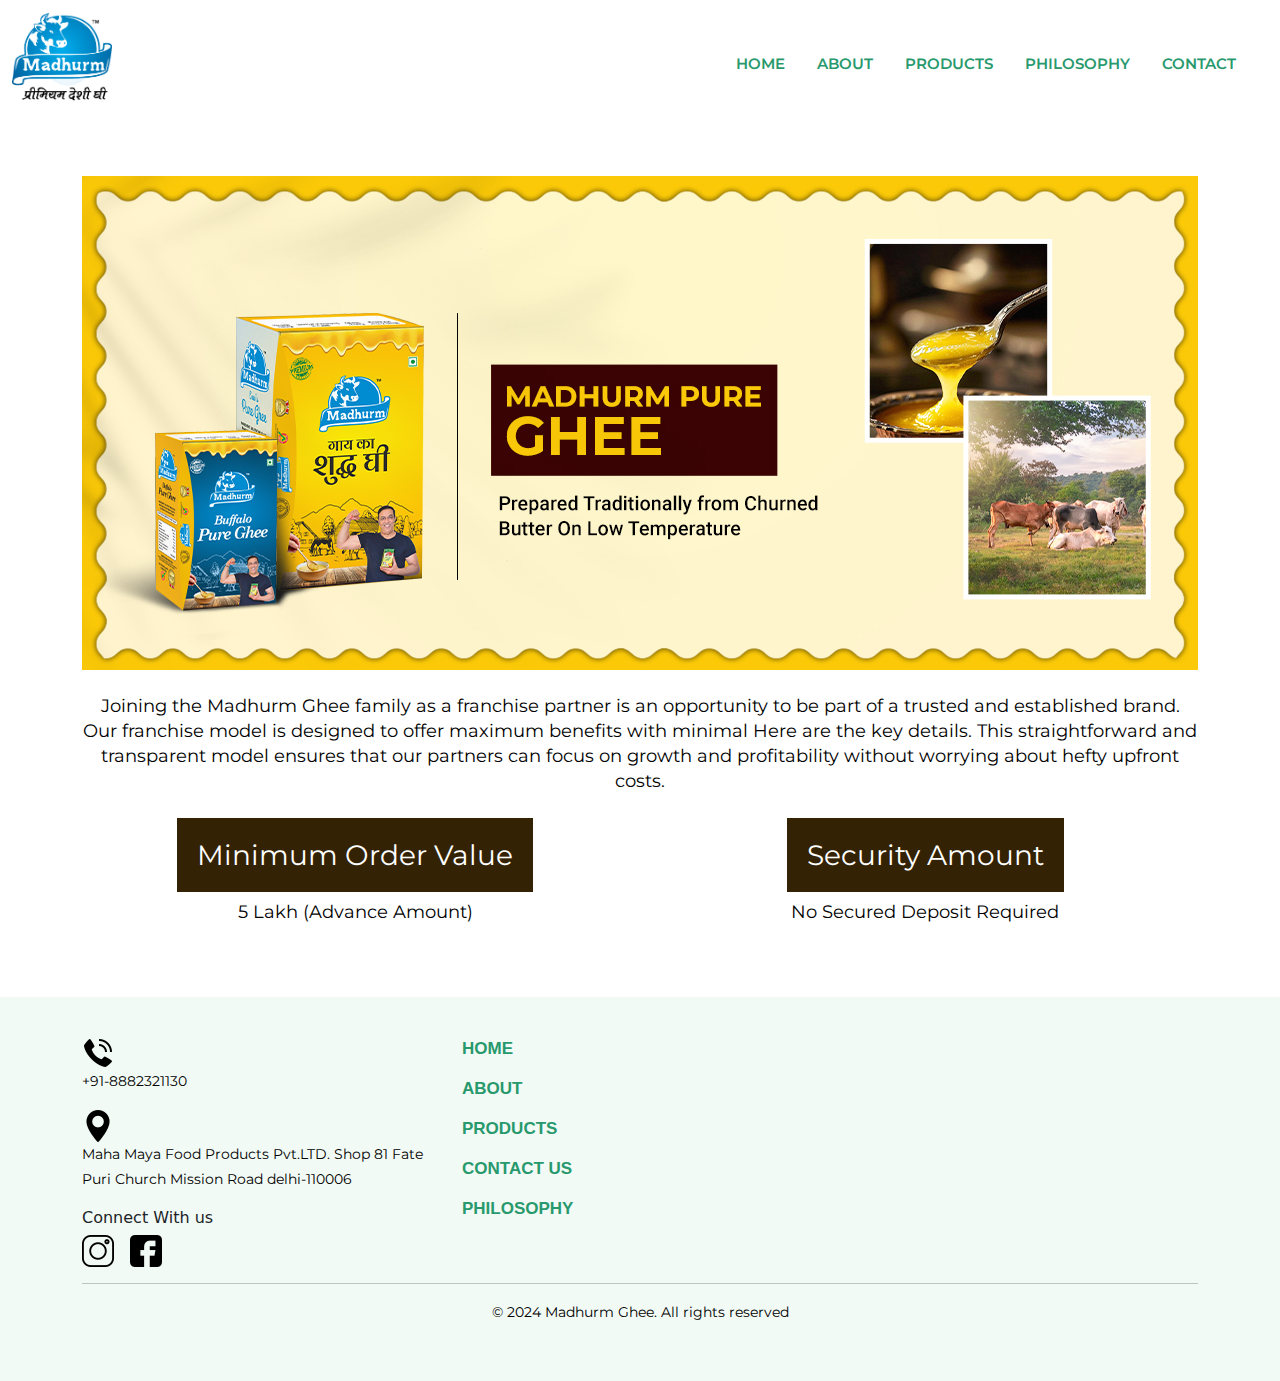
<file: philosophy.html>
<!doctype html>
<html lang="en">

<head>
    <meta charset="utf-8">
    <meta name="viewport" content="width=device-width, initial-scale=1">
    <title>Madhurm Ghee</title>
    <link rel="stylesheet" href="CSS/style.css">
    <link href="https://cdn.jsdelivr.net/npm/bootstrap@5.3.3/dist/css/bootstrap.min.css" rel="stylesheet"
        integrity="sha384-QWTKZyjpPEjISv5WaRU9OFeRpok6YctnYmDr5pNlyT2bRjXh0JMhjY6hW+ALEwIH" crossorigin="anonymous">
    <link rel="preconnect" href="https://fonts.googleapis.com">
    <link rel="preconnect" href="https://fonts.gstatic.com" crossorigin>
    <link
        href="https://fonts.googleapis.com/css2?family=Montserrat:ital,wght@0,100..900;1,100..900&family=Oswald:wght@200..700&family=Poppins:ital,wght@0,100;0,200;0,300;0,400;0,500;0,600;0,700;0,800;0,900;1,100;1,200;1,300;1,400;1,500;1,600;1,700;1,800;1,900&display=swap"
        rel="stylesheet">
    <link rel="stylesheet" href="https://unpkg.com/aos@next/dist/aos.css" />
</head>

<body>
    <header>
        <!-- <div class="container top-nav">
            <div class="d-flex  justify-content-between ">
                <div class="d-flex align-items-center gap-2">
                    <a
                        href="https://www.instagram.com/madhurmghee?utm_source=ig_web_button_share_sheet&igsh=ZDNlZDc0MzIxNw==">
                        <div class="img-box"><img src="Images/instagram.png" width="32px" alt=""></div>
                    </a>
                    <a href="https://www.facebook.com/MadhurmGheeIndia/">
                        <div class="img-box"><img src="Images/facebook.png" width="32px" alt=""></div>
                    </a>
                </div>
                <div class="d-flex align-items-center gap-2">
                    <img src="Images/telephone-call.png" width="32px" alt="">
                    <p class="m-0">+91-8882321130</p>
                </div>
            </div>
        </div>
        <hr class="m-0"> -->
        <nav class="navbar navbar-dark navbar-expand-lg">
            <div class="container-fluid">
              <a class="navbar-brand" href="index.html">
                <img src="Images/logo.png" width="100px" alt="">
              </a>
              <button class="navbar-toggler" type="button" style="background: #000;" data-bs-toggle="offcanvas" data-bs-target="#offcanvasDarkNavbar" aria-controls="offcanvasDarkNavbar" aria-label="Toggle navigation">
                <span class="navbar-toggler-icon"></span>
              </button>
              <div class="offcanvas offcanvas-start" tabindex="-1" id="offcanvasDarkNavbar" aria-labelledby="offcanvasDarkNavbarLabel">
                <div class="offcanvas-header">
                  <h5 class="offcanvas-title" id="offcanvasDarkNavbarLabel">
                    <img src="Images/logo.png" width="100px" alt="">
                  </h5>
                  <button type="button" class="btn-close" data-bs-dismiss="offcanvas" aria-label="Close"></button>
                </div>
                <div class="offcanvas-body">
                  <ul class="navbar-nav justify-content-end flex-grow-1 pe-3">
                    <li class="nav-item px-2">
                        <a class="nav-link" href="index.html">Home</a>
                    </li>
                    <li class="nav-item px-2">
                        <a class="nav-link" href="about.html">About</a>
                    </li>
                    <li class="nav-item px-2">
                        <a class="nav-link" href="products.html">Products</a>
                    </li>
                    <li class="nav-item px-2">
                        <a class="nav-link" href="philosophy.html">Philosophy</a>
                    </li>
                    <li class="nav-item px-2">
                        <a class="nav-link" href="contact.html">Contact</a>
                    </li>
                  </ul>
                </div>
              </div>
            </div>
          </nav>
    </header>

    <main>


        <section class="philosophy py-5">
            <div class="container">
                <div class="row">
                    <div class="col-12 text-center">
                        <img src="Images/cta-banner.jpg" class="img-fluid" alt="">
                        <p class="pt-4">Joining the Madhurm Ghee family as a franchise partner is an opportunity to be part of a trusted and established brand. Our franchise model is designed to offer maximum benefits with minimal Here are the key details. This straightforward and transparent model ensures that our partners can focus on growth and profitability without worrying about hefty upfront costs.</p>
                    </div>
                    <div class="col-lg-6 col-12 py-2 d-flex justify-content-center align-items-center flex-column">
                        <h3>Minimum Order Value</h3>
                        <p>5 Lakh (Advance Amount)</p>
                    </div>
                    <div class="col-lg-6 col-12 py-2 d-flex justify-content-center align-items-center flex-column">
                        <h3>Security Amount</h3>  
                        <p>No Secured Deposit Required</p> 
                    </div>
                </div>
            </div>
        </section>

    </main>
   
    <footer>
        <div class="foot">
            <div class="container">
                <div class="row">
                    <!-- <div class="col-12 lines text-center">
                        <img src="Images/vector-4.png" height="40px" alt="">
                    </div> -->
                    <div class="col-lg-4 col-12">
                        <div class="img-box"><img src="Images/telephone-call.png" width="32" alt=""></div>
                        <p>+91-8882321130</p>
                        <div class="img-box"><img src="Images/maps-and-flags.png" width="32" alt=""></div>
                        <p>Maha Maya Food Products Pvt.LTD. Shop 81 Fate Puri Church Mission Road delhi-110006</p>
                        <h6>Connect With us</h6>
                        <div class="d-flex gap-3">
                            <a
                                href="https://www.instagram.com/madhurmghee?utm_source=ig_web_button_share_sheet&igsh=ZDNlZDc0MzIxNw==">
                                <div class="img-box"><img src="Images/instagram.png" width="32px" alt=""></div>
                            </a>
                            <a href="https://www.facebook.com/MadhurmGheeIndia/">
                                <div class="img-box"><img src="Images/facebook.png" width="32px" alt=""></div>
                            </a>
                        </div>
                    </div>
                    <div class="col-lg-4 col-6">
                        <li class="mb-3"><a href="index.html">Home</a></li>
                        <li class="mb-3"><a href="about.html">About</a></li>
                        <li class="mb-3"><a href="products.html">Products</a></li>
                        <li class="mb-3"><a href="contact.html">Contact Us</a></li>
                        <li><a href="philosophy.html">Philosophy</a></li>
                    </div>
                    <div class="col-lg-4 col-6">
                        <iframe
                            src="https://www.google.com/maps/embed?pb=!1m18!1m12!1m3!1d15266325.088301029!2d67.93639210038769!3d20.90708285627668!2m3!1f0!2f0!3f0!3m2!1i1024!2i768!4f13.1!3m3!1m2!1s0x390cfdd363816b4f%3A0x160fa157b824fc33!2sMadhurm%20Desi%20Ghee%20%7C%20Chandni%20Chowk!5e0!3m2!1sen!2sin!4v1721043245165!5m2!1sen!2sin"
                            width="100%" height="200" style="border:0;" allowfullscreen="" loading="lazy"
                            referrerpolicy="no-referrer-when-downgrade"></iframe>
                    </div>
                    <div class="col-12 text-center">
                        <hr>
                        <p>© 2024 Madhurm Ghee. All rights reserved</p>
                    </div>
                </div>
            </div>
        </div>
    </footer>

    <script src="https://cdn.jsdelivr.net/npm/bootstrap@5.3.3/dist/js/bootstrap.bundle.min.js"
        integrity="sha384-YvpcrYf0tY3lHB60NNkmXc5s9fDVZLESaAA55NDzOxhy9GkcIdslK1eN7N6jIeHz"
        crossorigin="anonymous"></script>
    <script src="https://unpkg.com/aos@next/dist/aos.js"></script>
    <script>
        AOS.init();
    </script>
</body>

</html>
</file>
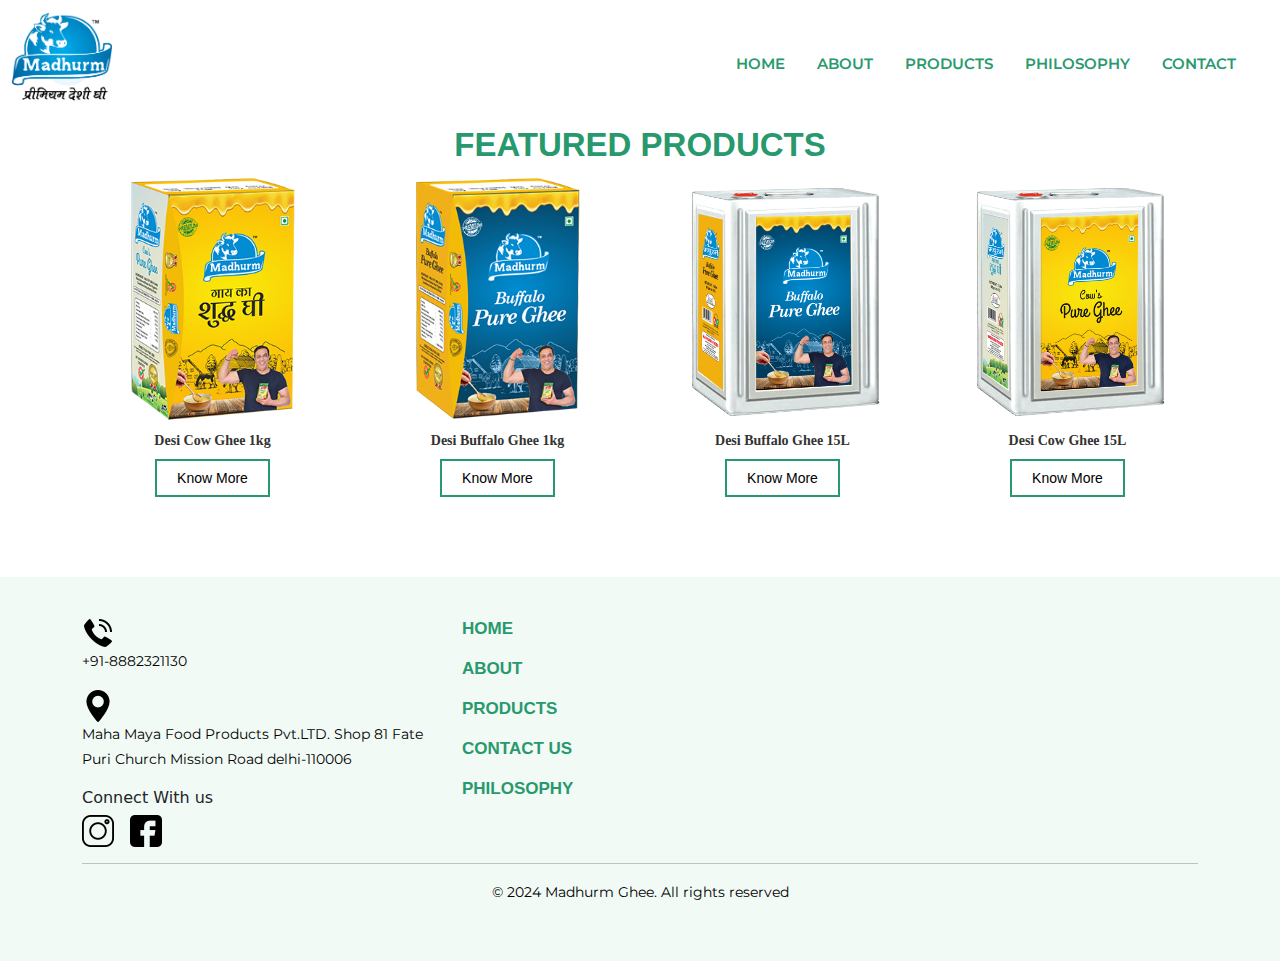
<file: products.html>
<!doctype html>
<html lang="en">

<head>
    <meta charset="utf-8">
    <meta name="viewport" content="width=device-width, initial-scale=1">
    <title>Madhurm Ghee</title>
    <link rel="stylesheet" href="CSS/style.css">
    <link href="https://cdn.jsdelivr.net/npm/bootstrap@5.3.3/dist/css/bootstrap.min.css" rel="stylesheet"
        integrity="sha384-QWTKZyjpPEjISv5WaRU9OFeRpok6YctnYmDr5pNlyT2bRjXh0JMhjY6hW+ALEwIH" crossorigin="anonymous">
    <link rel="preconnect" href="https://fonts.googleapis.com">
    <link rel="preconnect" href="https://fonts.gstatic.com" crossorigin>
    <link
        href="https://fonts.googleapis.com/css2?family=Montserrat:ital,wght@0,100..900;1,100..900&family=Oswald:wght@200..700&family=Poppins:ital,wght@0,100;0,200;0,300;0,400;0,500;0,600;0,700;0,800;0,900;1,100;1,200;1,300;1,400;1,500;1,600;1,700;1,800;1,900&display=swap"
        rel="stylesheet">
    <link rel="stylesheet" href="https://unpkg.com/aos@next/dist/aos.css" />
</head>

<body>
    <header>
        <!-- <div class="container top-nav">
            <div class="d-flex  justify-content-between ">
                <div class="d-flex align-items-center gap-2">
                    <a
                        href="https://www.instagram.com/madhurmghee?utm_source=ig_web_button_share_sheet&igsh=ZDNlZDc0MzIxNw==">
                        <div class="img-box"><img src="Images/instagram.png" width="32px" alt=""></div>
                    </a>
                    <a href="https://www.facebook.com/MadhurmGheeIndia/">
                        <div class="img-box"><img src="Images/facebook.png" width="32px" alt=""></div>
                    </a>
                </div>
                <div class="d-flex align-items-center gap-2">
                    <img src="Images/telephone-call.png" width="32px" alt="">
                    <p class="m-0">+91-8882321130</p>
                </div>
            </div>
        </div>
        <hr class="m-0"> -->
        <nav class="navbar navbar-dark navbar-expand-lg">
            <div class="container-fluid">
              <a class="navbar-brand" href="index.html">
                <img src="Images/logo.png" width="100px" alt="">
              </a>
              <button class="navbar-toggler" type="button" style="background: #000;" data-bs-toggle="offcanvas" data-bs-target="#offcanvasDarkNavbar" aria-controls="offcanvasDarkNavbar" aria-label="Toggle navigation">
                <span class="navbar-toggler-icon"></span>
              </button>
              <div class="offcanvas offcanvas-start" tabindex="-1" id="offcanvasDarkNavbar" aria-labelledby="offcanvasDarkNavbarLabel">
                <div class="offcanvas-header">
                  <h5 class="offcanvas-title" id="offcanvasDarkNavbarLabel">
                    <img src="Images/logo.png" width="100px" alt="">
                  </h5>
                  <button type="button" class="btn-close" data-bs-dismiss="offcanvas" aria-label="Close"></button>
                </div>
                <div class="offcanvas-body">
                  <ul class="navbar-nav justify-content-end flex-grow-1 pe-3">
                    <li class="nav-item px-2">
                        <a class="nav-link" href="index.html">Home</a>
                    </li>
                    <li class="nav-item px-2">
                        <a class="nav-link" href="about.html">About</a>
                    </li>
                    <li class="nav-item px-2">
                        <a class="nav-link" href="products.html">Products</a>
                    </li>
                    <li class="nav-item px-2">
                        <a class="nav-link" href="philosophy.html">Philosophy</a>
                    </li>
                    <li class="nav-item px-2">
                        <a class="nav-link" href="contact.html">Contact</a>
                    </li>
                  </ul>
                </div>
              </div>
            </div>
          </nav>
    </header>

    <main>

        <section class="products">
            <div class="container">
                <div class="row">
                    <div class="col-12 text-center">
                        <h2>Featured Products</h2>
                    </div>
                    <div class="col-lg-3 col-6">
                        <div class="box text-center">
                            <img src="Images/1kg-one.png" class="product img-fluid" alt="">
                            <h4>Desi Cow Ghee 1kg</h4>
                            <button><a href="contact.html">Know More</a></button>
                        </div>
                    </div>
                    <div class="col-lg-3 col-6">
                        <div class="box text-center">
                            <img src="Images/1kg-two.png" class="product img-fluid" alt="">
                            <h4>Desi Buffalo Ghee 1kg</h4>
                            <button><a href="contact.html">Know More</a></button>
                        </div>
                    </div>
                    <div class="col-lg-3 col-6">
                        <div class="box text-center">
                            <img src="Images/15-kg-buffalo.png" class="product img-fluid" alt="">
                            <h4>Desi Buffalo Ghee 15L</h4>
                            <button><a href="contact.html">Know More</a></button>
                        </div>
                    </div>
                    <div class="col-lg-3 col-6">
                        <div class="box text-center">
                            <img src="Images/15-kg-cow.png" class="product img-fluid" alt="">
                            <h4>Desi Cow Ghee 15L</h4>
                            <button><a href="contact.html">Know More</a></button>
                        </div>
                    </div>
                </div>
            </div>
        </section>

    </main>
   
    <footer>
        <div class="foot">
            <div class="container">
                <div class="row">
                    <!-- <div class="col-12 lines text-center">
                        <img src="Images/vector-4.png" height="40px" alt="">
                    </div> -->
                    <div class="col-lg-4 col-12">
                        <div class="img-box"><img src="Images/telephone-call.png" width="32" alt=""></div>
                        <p>+91-8882321130</p>
                        <div class="img-box"><img src="Images/maps-and-flags.png" width="32" alt=""></div>
                        <p>Maha Maya Food Products Pvt.LTD. Shop 81 Fate Puri Church Mission Road delhi-110006</p>
                        <h6>Connect With us</h6>
                        <div class="d-flex gap-3">
                            <a
                                href="https://www.instagram.com/madhurmghee?utm_source=ig_web_button_share_sheet&igsh=ZDNlZDc0MzIxNw==">
                                <div class="img-box"><img src="Images/instagram.png" width="32px" alt=""></div>
                            </a>
                            <a href="https://www.facebook.com/MadhurmGheeIndia/">
                                <div class="img-box"><img src="Images/facebook.png" width="32px" alt=""></div>
                            </a>
                        </div>
                    </div>
                    <div class="col-lg-4 col-6">
                        <li class="mb-3"><a href="index.html">Home</a></li>
                        <li class="mb-3"><a href="about.html">About</a></li>
                        <li class="mb-3"><a href="products.html">Products</a></li>
                        <li class="mb-3"><a href="contact.html">Contact Us</a></li>
                        <li><a href="philosophy.html">Philosophy</a></li>
                    </div>
                    <div class="col-lg-4 col-6">
                        <iframe
                            src="https://www.google.com/maps/embed?pb=!1m18!1m12!1m3!1d15266325.088301029!2d67.93639210038769!3d20.90708285627668!2m3!1f0!2f0!3f0!3m2!1i1024!2i768!4f13.1!3m3!1m2!1s0x390cfdd363816b4f%3A0x160fa157b824fc33!2sMadhurm%20Desi%20Ghee%20%7C%20Chandni%20Chowk!5e0!3m2!1sen!2sin!4v1721043245165!5m2!1sen!2sin"
                            width="100%" height="200" style="border:0;" allowfullscreen="" loading="lazy"
                            referrerpolicy="no-referrer-when-downgrade"></iframe>
                    </div>
                    <div class="col-12 text-center">
                        <hr>
                        <p>© 2024 Madhurm Ghee. All rights reserved</p>
                    </div>
                </div>
            </div>
        </div>
    </footer>

    <script src="https://cdn.jsdelivr.net/npm/bootstrap@5.3.3/dist/js/bootstrap.bundle.min.js"
        integrity="sha384-YvpcrYf0tY3lHB60NNkmXc5s9fDVZLESaAA55NDzOxhy9GkcIdslK1eN7N6jIeHz"
        crossorigin="anonymous"></script>
    <script src="https://unpkg.com/aos@next/dist/aos.js"></script>
    <script>
        AOS.init();
    </script>
</body>

</html>
</file>
<file: CSS/style.css>
* {
  padding: 0px;
  margin: 0px;
  box-sizing: border-box;
}

@font-face {
  font-family: "Circular Std Medium";
  src: url(../Fonts/circular-std-medium-500.ttf);
}
.top-nav p {
  font-style: normal;
  font-size: 15px;
  font-weight: 600;
  color: #28996d;
  line-height: 74px;
  text-transform: uppercase;
  font-family: "Montserrat", sans-serif;
}

nav {
  background-color: #fff !important;
}
nav .nav-link {
  font-style: normal;
  font-size: 15px;
  font-weight: 600;
  color: #28996d;
  line-height: 74px;
  text-transform: uppercase;
  font-family: "Montserrat", sans-serif;
}

.about {
  padding: 80px 0px;
}
.about h3 {
  font-family: "Roboto", sans-serif;
  font-weight: 600;
  font-size: 18px;
  line-height: 25px;
  font-style: normal;
  color: #000;
  text-transform: uppercase;
  margin-bottom: 0px;
  margin-top: 18px;
}
.about p {
  font-family: "Roboto", sans-serif;
  font-weight: 400;
  font-size: 14px;
  line-height: 25px;
  font-style: normal;
  color: #000;
  text-transform: uppercase;
}

.products {
  padding-bottom: 80px;
}
.products h2 {
  font-family: "Roboto Slab", sans-serif;
  font-weight: 600;
  font-size: 33px;
  font-style: normal;
  line-height: 33px;
  color: rgb(40, 153, 109);
  text-transform: uppercase;
}
.products h4 {
  font-size: 14px;
  line-height: 21px;
  font-weight: 600;
  font-style: normal;
  font-family: Roboto;
  color: rgb(51, 51, 51);
}
.products .vector {
  width: 300px;
}
.products button {
  background: transparent;
  padding: 5px 20px;
  border: 2px solid #28996d;
  color: #000;
}
.products button a {
  text-decoration: none;
  color: #000;
  line-height: 21px;
  font-weight: 500;
  font-style: normal;
  font-family: "Roboto Slab", sans-serif;
  font-size: 14px;
}

.bg {
  background: linear-gradient(rgba(0, 0, 0, 0.5), rgba(0, 0, 0, 0.6)), url(../Images/back-bg.jpg);
  background-position: bottom;
  background-repeat: no-repeat;
  background-size: cover;
  min-height: 400px;
  display: flex;
  justify-content: center;
  align-items: center;
  flex-direction: column;
}
.bg p {
  font-family: Montserrat;
  font-size: 14px;
  font-weight: 400;
  font-style: normal;
  line-height: 25px;
  color: #fff;
}
.bg button {
  background-color: #28996d;
  padding: 5px 20px;
  border: none;
}
.bg button a {
  color: #fff;
  text-decoration: none;
  font-family: Montserrat;
  font-weight: 400;
}

.gallery {
  padding: 80px 0px;
}
.gallery h2 {
  font-family: "Roboto Slab", sans-serif;
  font-weight: 600;
  line-height: 33px;
  font-size: 33px;
  color: #28996d;
  text-transform: uppercase;
  font-style: normal;
}
.gallery p {
  font-weight: 400;
  line-height: 25px;
  font-size: 14px;
  font-style: normal;
  font-family: Montserrat;
  color: #000;
}

.testimonials {
  padding-bottom: 80px;
}
.testimonials p {
  font-weight: 400;
  line-height: 25px;
  font-size: 14px;
  font-style: normal;
  font-family: Montserrat;
  color: #000;
}
.testimonials h4 {
  font-family: "Roboto Slab", sans-serif;
  font-weight: 600;
  line-height: 33px;
  font-size: 22px;
  color: #000;
  text-transform: uppercase;
  font-style: normal;
}
.testimonials h2 {
  font-family: "Roboto Slab", sans-serif;
  font-weight: 600;
  line-height: 33px;
  font-size: 38px;
  color: #000;
  text-transform: uppercase;
  font-style: normal;
}

.about-us {
  padding: 80px 0px;
}
.about-us h2 {
  font-family: "Roboto Slab", sans-serif;
  font-weight: 600;
  line-height: 33px;
  font-size: 42px;
  color: #28996d;
  font-style: normal;
}
.about-us p {
  font-weight: 400;
  line-height: 25px;
  font-size: 14px;
  font-style: normal;
  font-family: Montserrat;
  color: #000;
}

.why-choose-us {
  padding-bottom: 80px;
}
.why-choose-us h6 {
  font-family: "Roboto Slab", sans-serif;
  font-weight: 600;
  line-height: 33px;
  font-size: 16px;
  color: #28996d;
  font-style: normal;
}
.why-choose-us h1 {
  font-weight: 400;
  line-height: normal;
  font-size: 42px;
  font-style: normal;
  font-family: Montserrat;
  color: #000;
}
.why-choose-us p {
  font-weight: 400;
  line-height: 25px;
  font-size: 14px;
  font-style: normal;
  font-family: Montserrat;
  color: #000;
}

.philosophy p {
  font-weight: 400;
  line-height: 25px;
  font-size: 18px;
  font-style: normal;
  font-family: Montserrat;
  color: #000;
}
.philosophy h3 {
  font-weight: 400;
  line-height: normal;
  font-size: 28px;
  font-style: normal;
  font-family: Montserrat;
  background-color: #342205;
  color: #fff;
  width: -moz-fit-content;
  width: fit-content;
  padding: 20px;
}

.contact-details p {
  font-weight: 400;
  line-height: normal;
  font-size: 18px;
  font-style: normal;
  font-family: Montserrat;
  color: #28996d;
}
.contact-details .form-box {
  padding: 20px;
  background-color: #F2FAF5;
}
.contact-details .form-box h3 {
  font-weight: 400;
  line-height: normal;
  font-size: 32px;
  font-style: normal;
  font-family: Montserrat;
  color: #000;
}
.contact-details input {
  width: 100%;
  padding: 10px;
}
.contact-details textarea {
  width: 100%;
  padding: 10px;
}
.contact-details label {
  font-weight: 400;
  line-height: normal;
  font-size: 14px;
  font-style: normal;
  font-family: Montserrat;
}
.contact-details button {
  background-color: #28996d;
  padding: 5px 20px;
  border: none;
  color: #fff;
  font-family: Montserrat;
  font-style: normal;
  font-weight: 500;
  line-height: 32px;
}

footer {
  background-color: #F2FAF5;
  padding: 40px 0px;
}
footer p {
  font-weight: 400;
  line-height: 25px;
  font-size: 14px;
  font-style: normal;
  font-family: Montserrat;
  color: #000;
}
footer li {
  list-style: none;
}
footer li a {
  text-decoration: none;
  font-family: "Roboto Slab", sans-serif;
  font-weight: 600;
  line-height: 18px;
  font-size: 17px;
  color: #28996d;
  text-transform: uppercase;
  font-style: normal;
}/*# sourceMappingURL=style.css.map */
</file>
